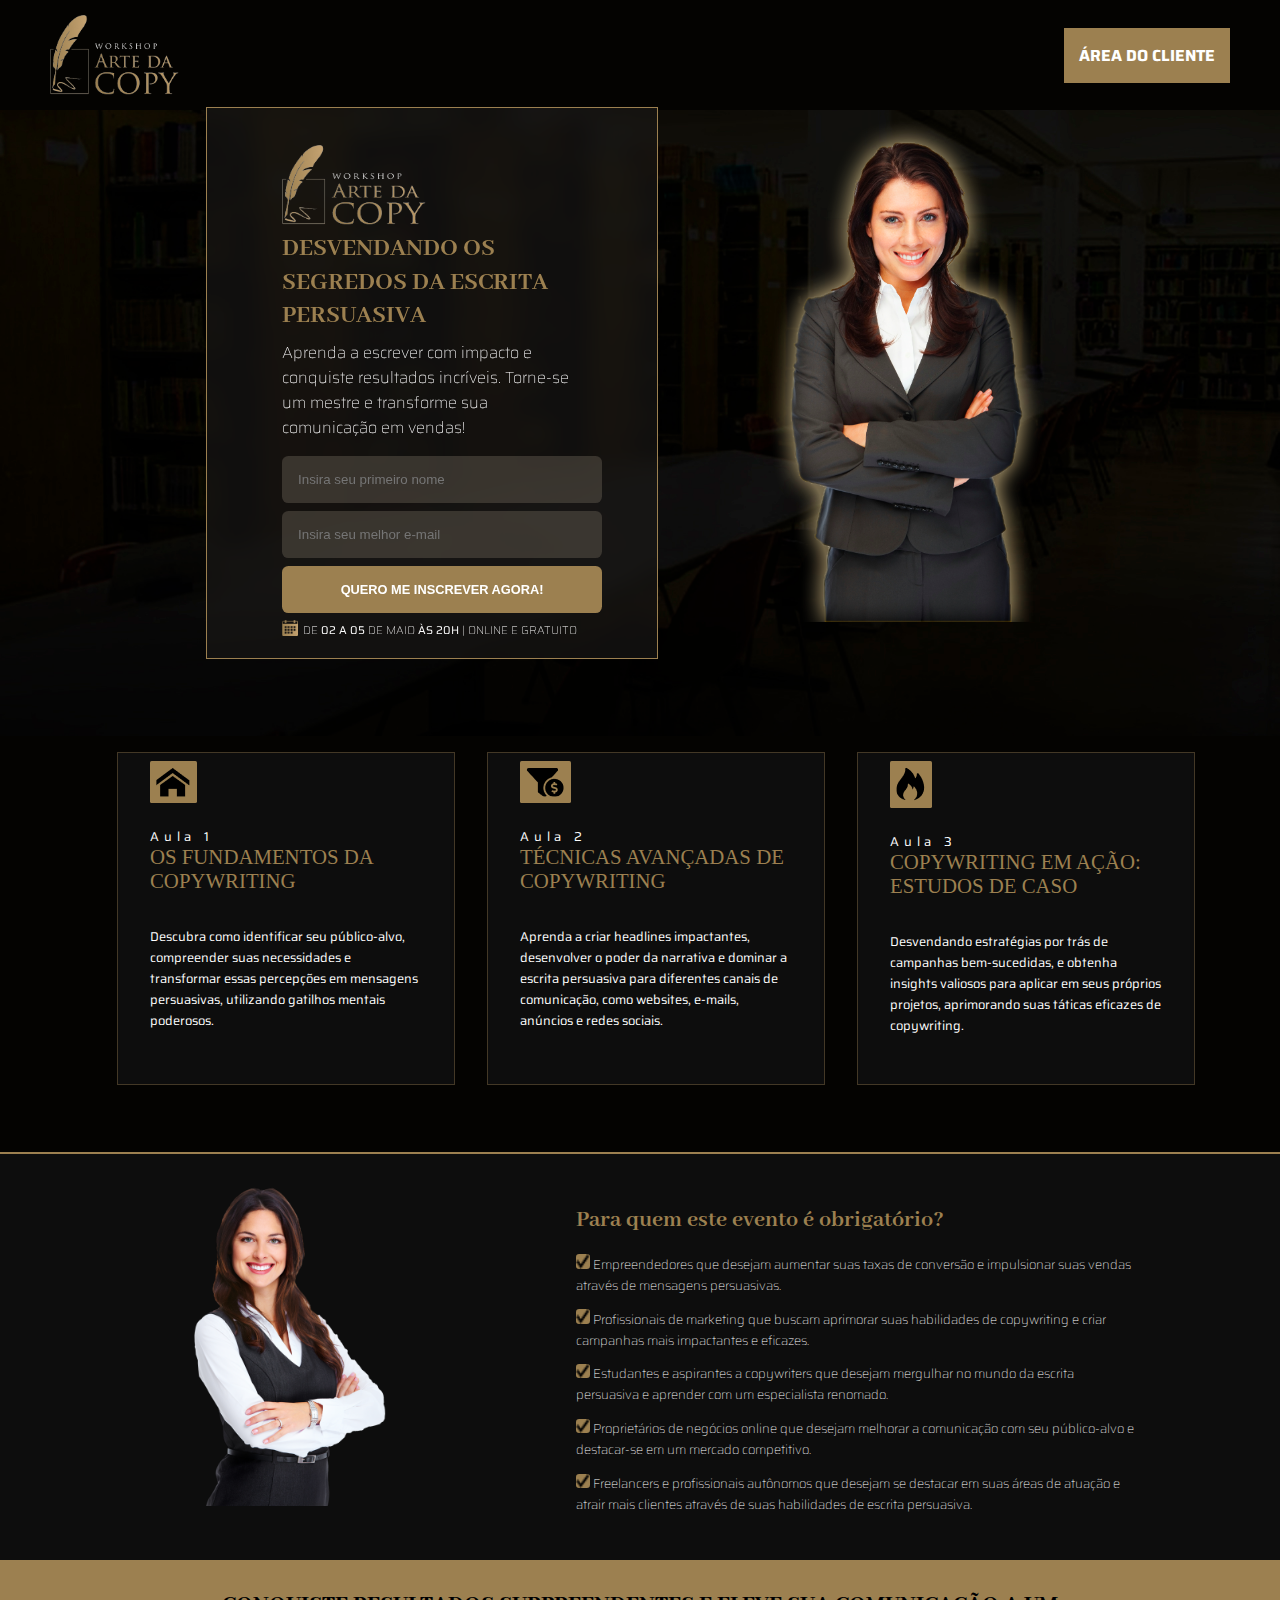
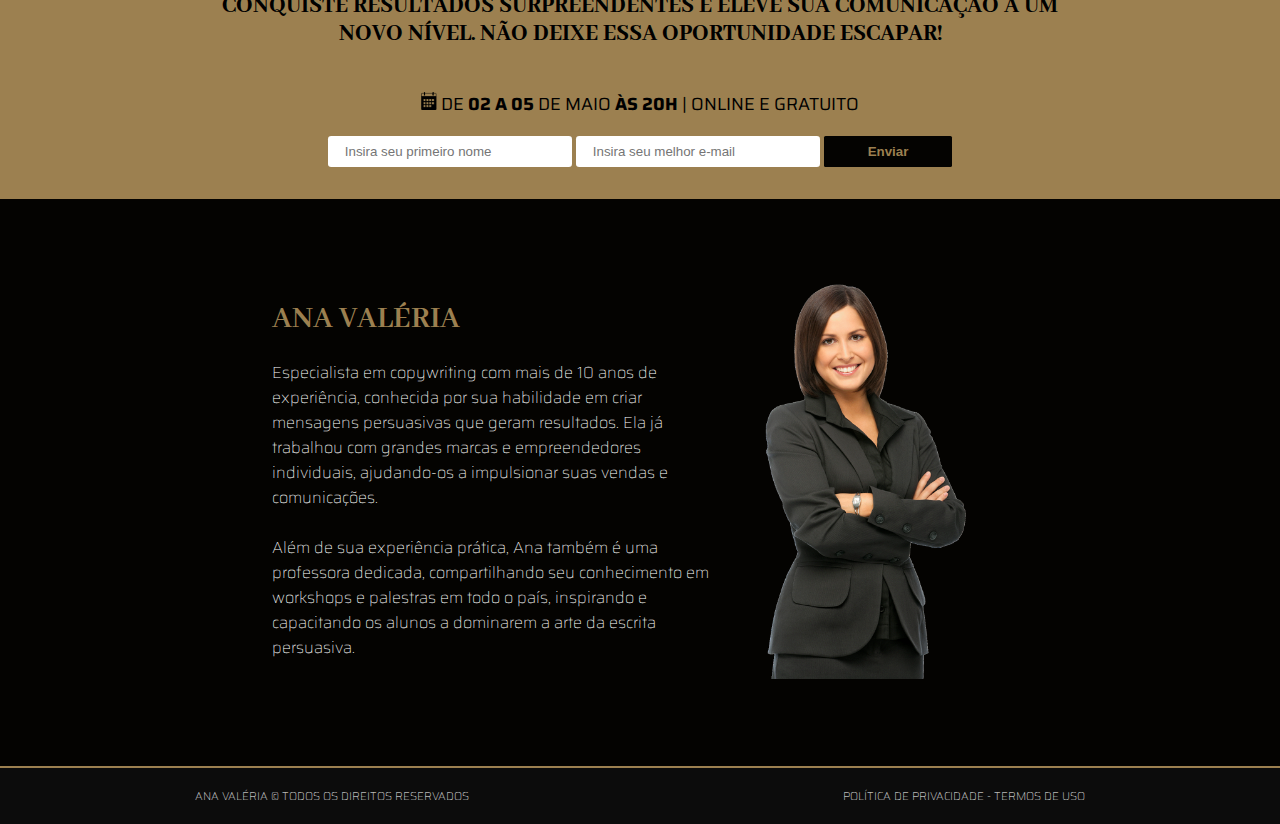
<file: projeto-senai1/index.html>
<!DOCTYPE html>
<html lang="pt-br">
<head>
    <meta charset="UTF-8">
    <meta http-equiv="X-UA-Compatible" content="IE=edge">
    <meta name="viewport" content="width=device-width, initial-scale=1.0">
    <title> Landing page</title>
    <link rel="stylesheet" href="style.css">
    <link rel="icon" href="img/logomarca.png" type="image/x-icon">
</head>
<body>
     <!-- Inicio do menu topo -->
    <div id="menu_topo">
        <img src="img/logomarca.png">
        <div id="btn_id-mobile">
            <div class="bntArea">ÁREA DO CLIENTE</div>
        </div>
    </div>

 <!-- Inicio da seção 1 -->
    <div id="secao1">
        <div id="formulario">
            <img src="img/logomarca.png" alt="">
            <h1>Desvendando os Segredos da Escrita Persuasiva</h1> <br>
            <p>Aprenda a escrever com impacto e conquiste resultados incríveis. 
                Torne-se um mestre e transforme sua comunicação em vendas!</p>
                <form action="inserir.php" method="post">
                    <input type="text" name="primeiro_nome" placeholder="Insira seu primeiro nome" required> <br>
                    <input type="text" name="email_digitado" placeholder="Insira seu melhor e-mail" required> <br>

                    <button id="button" type="submit">QUERO ME INSCREVER AGORA!</button>
                </form>

                <div id="fim_formulario">
                <img id="img_fim" src="img/calendario2.png">
                  <p> De <b>02 a 05</b> de MAIO <b>às 20h</b> | Online e Gratuito</p>
    
                </div>
            </div>
        <img src="img/foto1.png">



    </div> 


     <!-- Inicio da seção 2 -->
    <div id="secao_02">
        <div>
            <img src="img/casa.png" alt="">
            <p style="margin-top: 1rem; letter-spacing: 0.3rem; margin-bottom: -1.2rem;">Aula 1</p>
            <h2>Os Fundamentos da Copywriting</h2> <br>
            <p>Descubra como identificar seu público-alvo, compreender suas necessidades e 
                transformar essas percepções em mensagens persuasivas, utilizando gatilhos mentais poderosos.</p>
        </div>

        <div>
            <img src="img/money.png" alt="">
            <p style="margin-top: 1rem; letter-spacing: 0.3rem; margin-bottom: -1.2rem;">Aula 2</p>
            <h2>Técnicas Avançadas de Copywriting</h2> <br>
            <p>Aprenda a criar headlines impactantes, desenvolver o poder da narrativa e dominar a escrita persuasiva 
                para diferentes canais de comunicação, como websites, e-mails, anúncios e redes sociais.</p> 
        </div>

        <div>
            <img src="img/fire.png" alt="">
            <p style="margin-top: 1rem; letter-spacing: 0.3rem; margin-bottom: -1.2rem;">Aula 3</p>
            <h2>Copywriting em Ação: <br> Estudos de caso</h2> <br>
            <p>Desvendando estratégias por trás de campanhas bem-sucedidas, e obtenha insights
                 valiosos para aplicar em seus próprios projetos, aprimorando suas táticas eficazes de copywriting.</p>
        </div>

    </div>
    <div id="borda"></div>

   <!-- Inicio da seção 3 -->
    <div id="secao_03">
            <img id="foto3" src="img/foto2.png" alt="">
        <br>
        <div id="verificacao">
            <h2>Para quem este evento é obrigatório?</h2>
            <p><img src="img/verificado.png" alt=""> Empreendedores que desejam aumentar suas taxas de conversão e impulsionar suas vendas através de mensagens persuasivas.</p>
            <p><img src="img/verificado.png" alt=""> Profissionais de marketing que buscam aprimorar suas habilidades de copywriting e criar campanhas mais impactantes e eficazes.</p>
            <p><img src="img/verificado.png" alt=""> Estudantes e aspirantes a copywriters que desejam mergulhar no mundo da escrita persuasiva e aprender com um especialista renomado.</p>
            <p><img src="img/verificado.png" alt=""> Proprietários de negócios online que desejam melhorar a comunicação com seu público-alvo e destacar-se em um mercado competitivo.</p>
            <p><img src="img/verificado.png" alt=""> Freelancers e profissionais autônomos que desejam se destacar em suas áreas de atuação e atrair mais clientes através de suas habilidades de escrita persuasiva.</p>
        </div>
    </div>


     <!-- Inicio da seção 4 -->
    <div id="secao_04">
        <h1>conquiste resultados surpreendentes e eleve sua comunicação a um novo nível. Não deixe essa oportunidade escapar!</h1> <br>
       
                  <p> <img id="img_secao04" src="img/calendario.png"> De <b>02 a 05</b> de MAIO <b>às 20h</b> | Online e Gratuito</p>

                  <form action="inserir.php" method="post">
                      <input id="inp-text" type="text" name="" placeholder="    Insira seu primeiro nome" required> 
                      <input type="text" name="" placeholder="    Insira seu melhor e-mail" required>
                      <button id="button2" type="submit">Enviar</button>
                    </form>
    </div>

    <!-- Inicio da seção 5 -->
    <div id="secao_05">
        <div id="palavras">
            <h1>Ana Valéria</h1>
            <p>Especialista em copywriting com mais de 10 anos de experiência, conhecida por sua habilidade 
                em criar mensagens persuasivas que geram resultados. Ela já trabalhou com grandes marcas e empreendedores 
                individuais, ajudando-os a impulsionar suas vendas e comunicações. <br><br>

                Além de sua experiência prática, Ana também é uma professora dedicada, compartilhando seu conhecimento em workshops e palestras em todo o país, inspirando e capacitando os alunos a dominarem a arte da escrita persuasiva.</p>
            </div>
            <div id="div_img3">
                <img id="img_foto3" src="img/foto3.png" alt="">
            </div>
            
        </div>

        <div id="borda"></div>

        <footer>
            <p>ANA VALÉRIA © TODOS OS DIREITOS RESERVADOS</p>
            <p>POLÍTICA DE PRIVACIDADE - TERMOS DE USO</p>
        </footer>
</body>
</html>
</file>
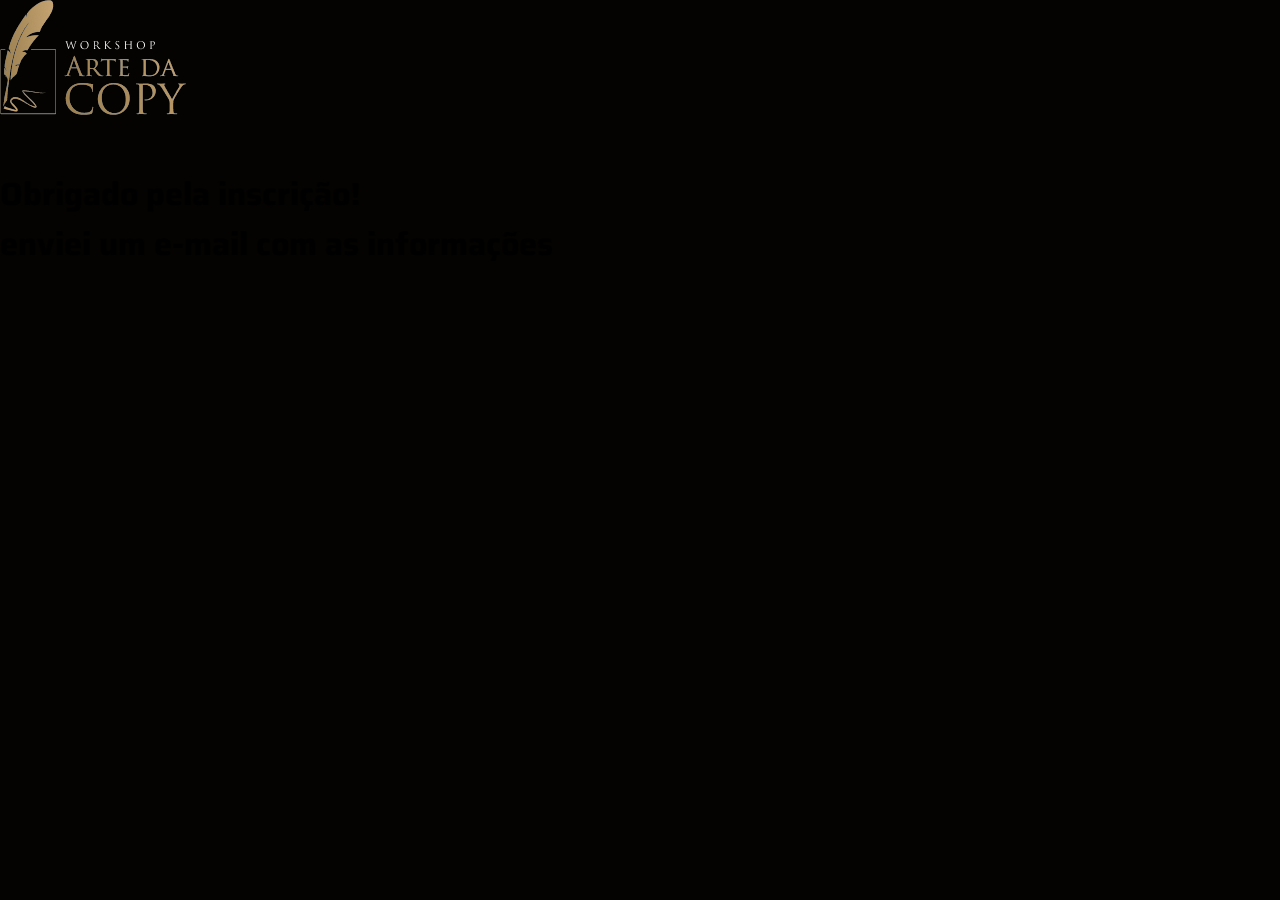
<file: projeto-senai1/agradecimento.html>
<!DOCTYPE html>
<html lang="en">
<head>
    <meta charset="UTF-8">
    <meta http-equiv="X-UA-Compatible" content="IE=edge">
    <meta name="viewport" content="width=device-width, initial-scale=1.0">
    <title>Document</title>
    <link rel="stylesheet" href="style.css">
</head>
<body>
    <div id="mensagem">
        <img src="img/logomarca.png">
        <br><br>
        <h1> Obrigado pela inscrição!<br> 
        enviei um e-mail com as informações
        </h1>
    </div>
    
</body>
</html>
</file>
<file: projeto-senai1/style.css>
@import url('https://fonts.googleapis.com/css2?family=Abhaya+Libre:wght@400;500;600;700;800&display=swap ');
@import url('https://fonts.googleapis.com/css2?family=Saira:ital,wght@0,100..900;1,100..900&display=swap ');

:root{
--preto: #040301;
--dourado: #9C8050;
--branco: #FFFFFF;
--cinza_escuro: #0D0D0D;
--titulos:'Abhaya Libre';
--textos: 'Saira';

}

body{
    margin: 0px;
    font-family: var(--textos);
}
#menu_topo{
    display: flex;
    background-color: var(--preto);
    align-items: center;
    justify-content: space-between;
    padding-left: 50px;
    padding-right: 50px;
    padding-top:15px ;
    padding-bottom: 15px;

}
.bntArea{
    background-color: var(--dourado);
    text-align: center;
    width: fit-content;
    height: fit-content;
    padding: 15px;
    font-weight: 700;
    color:var(--branco);
    cursor: pointer;
}
#menu_topo img{
    height: 80px;

}

#secao1 img{
    min-height: 400px;
    height: 40vw;
    margin-bottom: 50px;
}
#secao1{
    display: flex;
    background-image: url(img/bg1.jpg);
    background-size: cover;
    justify-content: center;
    padding-bottom: 60px;
    align-items: center;
    flex-wrap: wrap-reverse;
}

#formulario{
    min-width: 300px;
    margin-top: -1rem;
    min-height: 400px;
    max-width: 300px;
    max-height: 400px;
    background-color: #201e1b83;
    backdrop-filter: blur(10px);
    border: 1px solid var(--dourado);
    padding: 75px;
    margin-right: 80px;
}

#formulario img{
    margin-top: -2.4rem;
    min-width: 9rem;
    max-width: 9rem;
    min-height: 5rem;
    max-height: 5rem;
    background-color: none;
    margin-bottom: -1.5rem;
}

#formulario h1{
    color: var(--dourado);
    margin-bottom: -2.1rem;
    line-height: 2.1rem;
    font-family: serif;
    text-transform: uppercase;
    font-size: 1.6rem;
    margin-top: 1.5rem;
    font-family: var(--titulos);
}

#formulario p{
    color: var(--branco);
    font-weight: 100;
}

#formulario input{
    background-color: #5e564b83;
    padding-top: 0.5rem;
    padding-bottom: 0.5rem;
    margin-bottom: 0.5rem;
    border-radius: 0.4rem;
    padding: 1rem;
    border: none;
    width: 18rem;
    color: var(--branco);
}

#formulario button{
    background-color: var(--dourado);
    padding-top: 0.5rem;
    padding-bottom: 0.5rem;
    margin-bottom: 0.5rem;
    border-radius: 0.4rem;
    padding: 1rem;
    border: none;
    width: 20rem;
    color: var(--branco);
    font-weight: 900;
    font-size: 0.8rem;
    cursor: pointer;
}

#fim_formulario p{
    font-size: 0.7rem;
    margin-top: 0.1rem;
    margin-left: 1.3rem;
    text-transform: uppercase;
}

#fim_formulario{
margin-top: -1.7rem;
}

#formulario #img_fim {
max-height: 1rem !important;
max-width: 1rem !important;
min-width: 1rem;
min-height: 1rem !important;
}

#secao_02{
    display: flex;
    justify-content: center;
    background-color: var(--preto);
    color: var(--branco);
    height: 26rem !important;
}

#secao_02 div{
    margin-left: 2rem;
    border: 1px solid #9c805060;
    padding: 2rem;
    width: 17rem;
    height: 16.7rem;
    background-color: #0D0D0D;
}

#secao_02 div h2{
    font-size: 1.3rem;
    color: var(--dourado);
    font-family: serif;
    font-weight: 100;
    text-transform: uppercase;
}

#secao_02 div p{
    font-size: 0.8rem;
    margin-top: -0.6rem;
    
}

#secao_02 img{
    background-color: var(--dourado);
    padding: 0.4rem;
    border-radius: 0.1rem;
    margin-top: -1.5rem;
}

#borda{
    border: 1px solid var(--dourado);
}

#secao_03{
    display: flex;
    background-color: var(--cinza_escuro);
    color: var(--dourado);
    justify-content: space-between;
}


/*  */


#secao_03 #foto3{
    margin: auto;
    height: 20rem;
    margin-top: 2rem;
    margin-bottom: 2rem;
}

#verificacao{
    color: var(--dourado);
    margin-right: 9rem;
    margin-top: 2rem;
    margin-bottom: 2rem;
}

#verificacao h2{
    font-family: serif;
    font-family: var(--titulos);
}

#verificacao img{
    height: 0.6rem;
    background-color: var(--dourado);
    width: 0.9rem;
    height: 0.9rem;
    border-radius: 0.2rem;
}

#verificacao p{
width: 35rem;
color: var(--branco);
font-weight: 100;
font-size: 0.8rem;
}

#secao_04{
    background-color: var(--dourado);
    padding-top: 2rem;
    padding-bottom: 2rem;
    text-align: center;
    margin: auto;
}

#secao_04 h1{
    text-transform: uppercase;
    font-family: var(--titulos);
    width: 55rem;
    font-weight: 900;
    font-size: 1.5rem;
    margin: auto;
}

#secao_04 p {
    font-size: 1.1rem;
    text-transform: uppercase;
}

#secao_04 input {
    padding-top: 0.5rem;
    padding-bottom: 0.5rem;
    border-radius: 0.2rem;
    border: none;
    width: 15rem;
}

#secao_04 button {
    background-color: var(--preto);
    color: var(--dourado);
    padding-top: 0.5rem;
    padding-bottom: 0.5rem;
    border-radius: 0.1rem;
    width: 8rem;
    font-weight: 900;
    cursor: pointer;
    border: none;
    padding-left: 0.8rem;
    padding-right: 0.8rem;
}

#secao1{
    padding-bottom: 4rem;
}

body{
    background-color: var(--preto);
}

#secao_02{
    display: flex;
    background-color: var(--preto);
}
#secao_02 div{
padding-top: 2rem;
margin-top: 1rem;
}

#img_secao04{
    width: 1rem;
}

#secao_05{
    background-color: var(--preto);
    height: 80%;
    padding: 5rem;
    justify-content: center;
    display: flex;
}

#secao_05 h1{
    color: var(--dourado);
    font-family: var(--titulos);
    text-transform: uppercase;
}

#secao_05 p{
    width: 20rem;
    color: var(--branco);
}

#palavras p {
    width: 28rem;
    font-weight: 100;
}

#secao_05 img{
    height: 25rem;
}

footer{
    padding: 0.5rem;
    background-color: #0d0d0df1;
    color: var(--branco);
    display: flex;
    justify-content: space-around;
    font-size: 0.7rem;
    font-weight: 100;
}

form #button:hover{
    background-color: #b3986b;
}

.bntArea:hover{
    background-color: #b3986b;
}

form #button2:hover{
    background-color: hsl(0, 0%, 10%);
    color: #fff;
}

@media screen and (max-width:1024px){
    #formulario{
        margin: auto;
    }
}

@media screen and (max-width:480px){

    #btn_id-mobile{
        display: block !important;
    }

    #secao_02{
        flex-wrap: nowrap;
    }

    #secao_04 input{
        text-align: center;
        justify-content: center;
    }

    #secao_04 button{
        margin-top: 1rem;
    }

    #inp-text{
        margin-left: -2rem !important;
    }

    #secao_04 h1{
        display: none;
    }

    #secao_03 #foto3{
        display: none;
    }

    #secao_03{
        width: 10rem;
        padding: 1rem;
        padding-right: 25rem;
        margin: auto;
    }
    #secao_03 #verificacao p{
width: 15rem;
    }

    #secao_03 #verificacao h2{
width: 20rem !important;
    }

    #verificacao{
        margin-left: 7rem;
    }

    #palavras{
        width: 10rem;
        margin-top: 25rem;
        margin-bottom: -2rem;
        margin-left: -3rem;
    }
    #secao_05{
        padding: 10rem;
    }
    
    #div_img3{
        z-index: 1;
        margin-left: -6rem;
        margin-top: -3rem;
        margin-bottom: 3rem !important;

    }

    #secao_03 #foto3{
        margin: auto;
        height: 20rem;
        margin-top: 2rem;
        margin-bottom: 2rem;
    }
    
    #verificacao{
        color: var(--dourado);
        margin-right: 9rem;
        margin-top: 2rem;
        margin-bottom: 2rem;
    }
    
    #verificacao h2{
        font-family: serif;
        font-family: var(--titulos);
    }
    
    #verificacao img{
        height: 0.6rem;
        background-color: var(--dourado);
        width: 0.9rem;
        height: 0.9rem;
        border-radius: 0.2rem;
    }
    
    #verificacao p{
    width: 35rem;
    color: var(--branco);
    font-weight: 100;
    font-size: 0.8rem;
    }
    
    #secao_04{
        background-color: var(--dourado);
        padding-top: 2rem;
        padding-bottom: 2rem;
        text-align: center;
        margin: auto;
    }
    
    #secao_04 h1{
        text-transform: uppercase;
        font-family: var(--titulos);
        width: 55rem;
        font-weight: 900;
        font-size: 1.5rem;
        margin: auto;
    }
    
    #secao_04 p {
        font-size: 1.1rem;
        text-transform: uppercase;
    }
    
    #secao_04 input {
        padding-top: 0.5rem;
        padding-bottom: 0.5rem;
        border-radius: 0.2rem;
        border: none;
        width: 15rem;
    }
    
    #secao_04 button {
        background-color: var(--preto);
        color: var(--dourado);
        padding-top: 0.5rem;
        padding-bottom: 0.5rem;
        border-radius: 0.1rem;
        width: 8rem;
        font-weight: 900;
        cursor: pointer;
        border: none;
        padding-left: 0.8rem;
        padding-right: 0.8rem;
    }
    
    #secao1{
        padding-bottom: 4rem;
    }
    
    body{
        background-color: var(--preto);
    }
    
    #secao_02{
        display: block;
        margin-left: 2rem;
        padding-bottom: 50rem;
        background-color: var(--preto);
    }

    #verificacao h2{
        font-size: 1.8rem;
    }

    #secao_02 div{
    padding-top: 2rem;
    margin-top: 1rem;
    }
    
    #img_secao04{
        width: 1rem;
    }
    
    #secao_05{
        background-color: var(--preto);
        height: 80%;
        padding: 5rem;
        justify-content: center;
        display: flex;
    }
    
    #secao_05 h1{
        color: var(--dourado);
        font-family: var(--titulos);
        text-transform: uppercase;
    }
    
    #secao_05 p{
        width: 20rem;
        color: var(--branco);
    }
    
    #palavras p {
        width: 28rem;
        font-weight: 100;
    }
    
    #secao_05 img{
        height: 25rem;
    }
    
    footer{
        padding: 0.5rem;
        background-color: #0d0d0df1;
        color: var(--branco);
        display: flex;
        justify-content: space-around;
        font-size: 0.7rem;
        font-weight: 100;
    }
    #mensagem{
        background-color: var(--cinza_escuro);
        display: flex;
        align-items: center;
        justify-content: center;
        flex-direction: column;
        color:var(--branco);
        height: 100%;
        text-align: center;
    }
    #mensagem img{
        width: 30vw;
    }
    
}
</file>
